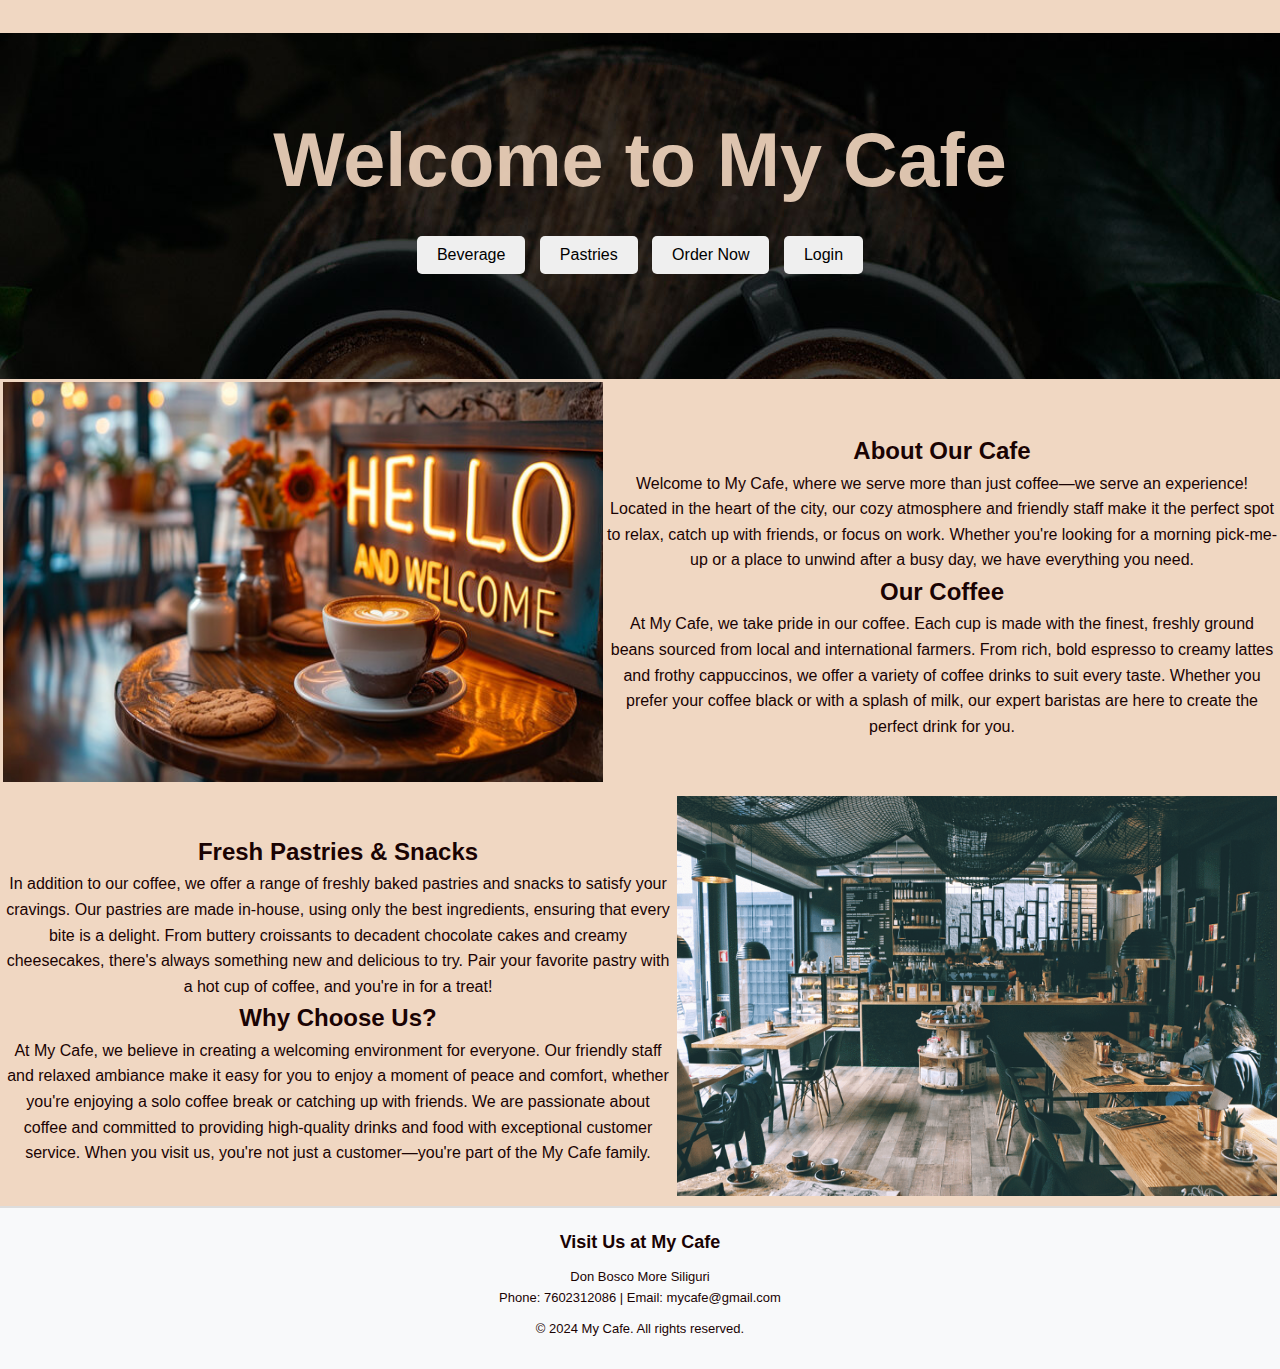
<file: index.html>
<!DOCTYPE html>
<html lang="en">
<head>
  <title>My Cafe</title>
  <link rel="stylesheet" href="style.css">
  <script defer src="script.js"></script>
</head>
<body>
  <header>
    <h1 style="font-size: 2cm;">Welcome to My Cafe</h1>
    <nav>
      <button onclick="navigateTo('menu.html')">Beverage</button>
      <button onclick="navigateTo('pastries.html')">Pastries</button>
      <button onclick="navigateTo('order.html')">Order Now</button>
      <button onclick="navigateTo('login.html')">Login</button>
    </nav>
  </header>
  <main>
    <section>
        <table>
          <tr>
            <td>
              <img src="20.jpg" alt="Our Cafe Interior" width="600" height="400">
            </td>
            <td>
              <h2>About Our Cafe</h2>
              <p>Welcome to My Cafe, where we serve more than just coffee—we serve an experience! Located in the heart of the city, our cozy atmosphere and friendly staff make it the perfect spot to relax, catch up with friends, or focus on work. Whether you're looking for a morning pick-me-up or a place to unwind after a busy day, we have everything you need.</p>
              <h2>Our Coffee</h2>
              <p>At My Cafe, we take pride in our coffee. Each cup is made with the finest, freshly ground beans sourced from local and international farmers. From rich, bold espresso to creamy lattes and frothy cappuccinos, we offer a variety of coffee drinks to suit every taste. Whether you prefer your coffee black or with a splash of milk, our expert baristas are here to create the perfect drink for you.</p>

            </tr>
        </table>
      </section>
  </main>
  <main>
    <section>
        <table>
          <tr>
            <td>
                <h2>Fresh Pastries & Snacks</h2>  
                <p>In addition to our coffee, we offer a range of freshly baked pastries and snacks to satisfy your cravings. Our pastries are made in-house, using only the best ingredients, ensuring that every bite is a delight. From buttery croissants to decadent chocolate cakes and creamy cheesecakes, there's always something new and delicious to try. Pair your favorite pastry with a hot cup of coffee, and you're in for a treat!</p>
                <h2>Why Choose Us?</h2>
                <p>At My Cafe, we believe in creating a welcoming environment for everyone. Our friendly staff and relaxed ambiance make it easy for you to enjoy a moment of peace and comfort, whether you're enjoying a solo coffee break or catching up with friends. We are passionate about coffee and committed to providing high-quality drinks and food with exceptional customer service. When you visit us, you're not just a customer—you're part of the My Cafe family.</p>

            </td>
            <td>
                <img src="21.png" width="600" height="400">
            </tr>
        </table>
      </section>
  </main>
  <footer style="background-color: #f8f9fa; padding: 20px; text-align: center; border-top: 2px solid #ddd;">
    <div style="font-size: large; margin-bottom: 10px;">
      <strong>Visit Us at My Cafe</strong>
    </div>
    <div style="margin-bottom: 10px;">
      <p style="margin: 0;">Don Bosco More Siliguri</p>
      <p style="margin: 0;">Phone: 7602312086 | Email: mycafe@gmail.com</p>
    </div>
    <div>
      <p style="margin: 0; font-size: small;">&copy; 2024 My Cafe. All rights reserved.</p>
    </div>
  </footer>
  
</body>
</html>
</file>
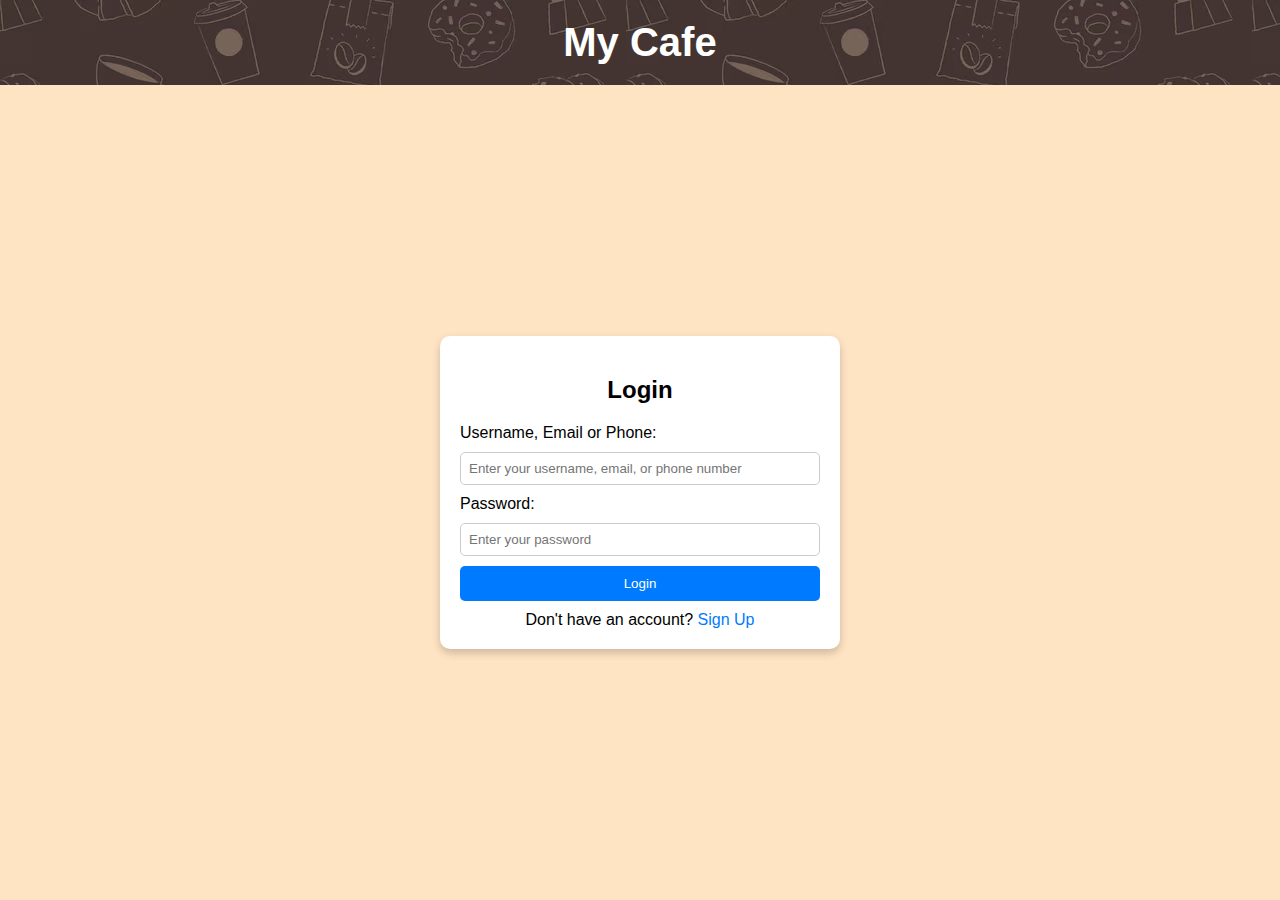
<file: login.html>
<!DOCTYPE html>
<html lang="en">
<head>
  <title>Login - My Cafe</title>
  <style>
    * {
      margin: 0;
      padding: 0;
      box-sizing: border-box;
    }
    body {
      font-family: Arial, sans-serif;
      height: 100vh;
      display: flex;
      flex-direction: column;
      overflow: hidden;
    }
    header {
      text-align: center;
      padding: 20px;
      background: url('a.avif');
      color: #fff;
    }
    main {
      flex-grow: 1;
      display: flex;
      justify-content: center;
      align-items: center;
      background-color: bisque;
    }
    .login-container {
      width: 400px;
      background-color: white; 
      padding: 20px;
      border-radius: 10px;
      box-shadow: 0 4px 8px rgba(0, 0, 0, 0.2); 
    }
    .login-container input {
      width: 100%;
      padding: 8px;
      margin: 10px 0;
      border: 1px solid #ccc;
      border-radius: 5px;
    }
    .login-container button {
      width: 100%;
      padding: 10px;
      background-color: #007bff;
      color: white;
      border: none;
      border-radius: 5px;
      cursor: pointer;
    }
    .login-container button:hover {
      background-color: #0056b3;
    }
    .login-container p {
      text-align: center;
      margin-top: 10px;
    }
    a {
      color: #007bff;
      text-decoration: none;
    }
  </style>
</head>
<body>
  <header>
    <h1 style="font-size: 2.5rem;">My Cafe</h1>
  </header>
  <main>
    <div class="login-container">
      <h2 style="text-align: center; padding: 20px;">Login</h2>
      <form onsubmit="handleLogin(event)">
        <label for="loginInput" style="font-size: 1rem;">Username, Email or Phone:</label><br>
        <input type="text" id="loginInput" required placeholder="Enter your username, email, or phone number"><br>

        <label for="password" style="font-size: 1rem;">Password:</label><br>
        <input type="password" id="password" required placeholder="Enter your password"><br>

        <button type="submit">Login</button>
      </form>
      <p>Don't have an account? <a href="signup.html">Sign Up</a></p>
    </div>
  </main>
</body>
<script>
  function handleLogin(event) {
    event.preventDefault();

    const loginInput = document.getElementById('loginInput').value.trim();
    const password = document.getElementById('password').value;

    const storedUsername = localStorage.getItem('username');
    const storedEmail = localStorage.getItem('email');
    const storedPhone = localStorage.getItem('phone');
    const storedPassword = localStorage.getItem('password');

    if ((loginInput === storedUsername || loginInput === storedEmail || loginInput === storedPhone) && password === storedPassword) {
      alert('Login successful! Welcome back!');
      window.location.href = 'index.html';
    } else {
      alert('Invalid username, email, or phone number, or password. Please try again.');
    }
  }
</script>
</html>
</file>
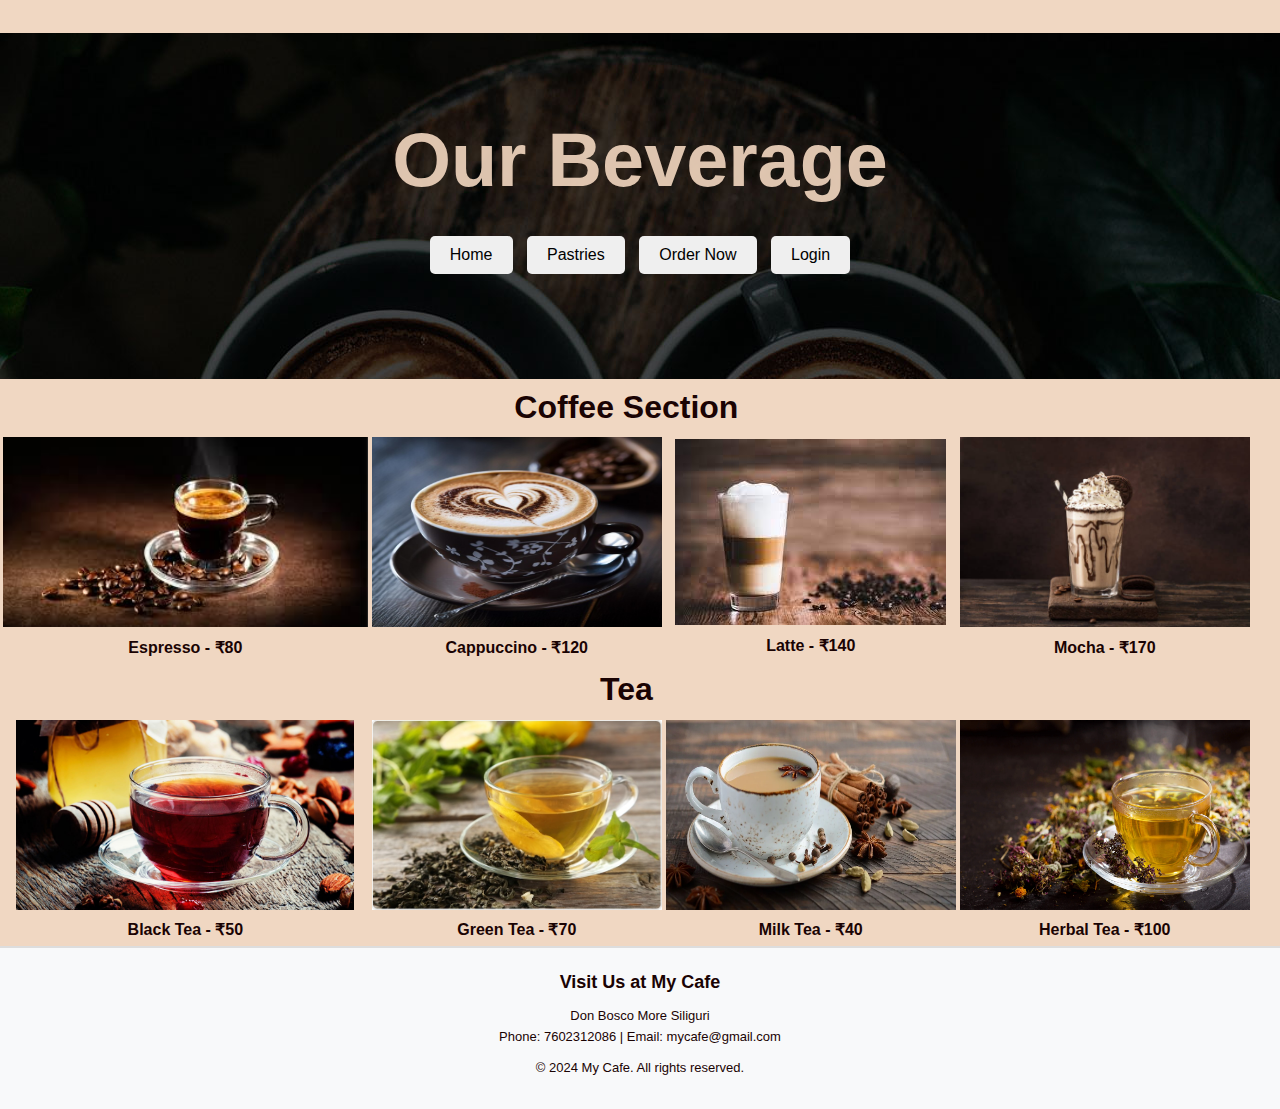
<file: menu.html>
<!DOCTYPE html>
<html lang="en">
<head>
  <title>Beverage - My Cafe</title>
  <link rel="stylesheet" href="style.css">
  <script defer src="script.js"></script>
</head>
<body>
  <header>
    <h1 style="font-size: 2cm;">Our Beverage</h1>
    <nav>
      <button onclick="navigateTo('index.html')">Home</button>
      <button onclick="navigateTo('pastries.html')">Pastries</button>
      <button onclick="navigateTo('order.html')">Order Now</button>
      <button onclick="navigateTo('login.html')">Login</button>
    </nav>
  </header>
  <main>
    <table style="width:97%">
        <th colspan="4" style="font-size:xx-large;">Coffee Section</th>
        <tr>
          <th>
            <div class="menu-item">
                <img src="4.jpg" alt="Espresso" height="190px">
                <p>Espresso - ₹80</p>
              </div>
          </th>
          <th>
            <div class="menu-item">
                <img src="5.jpg" alt="Cappuccino" height="190px" width="290px">
                <p>Cappuccino - ₹120</p>
              </div>
          </th>
          <th>
            <div class="menu-item">
                <img src="6.jpg" alt="Latte">
                <p>Latte - ₹140</p>
              </div>
          </th>
          <th>
            <div class="menu-item">
                <img src="7.jpg" alt="Mocha" height="190px" width="290px">
                <p>Mocha - ₹170</p>
              </div>
          </th>
        </tr>
        <th colspan="4" style="font-size: xx-large;">Tea</th>
        <tr>
          <th>
            <div class="menu-item">
                <img src="8.jpeg" alt="Black Tea" height="190px">
                <p>Black Tea - ₹50</p>
              </div>
          </th>
          <th>
            <div class="menu-item">
                <img src="9.jpg" alt="Green Tea" height="190px" width="290px">
                <p>Green Tea - ₹70</p>
              </div>
          </th>
          <th>
            <div class="menu-item">
                <img src="10.webp" alt="Milk Tea" height="190px" width="290px">
                <p>Milk Tea - ₹40</p>
              </div>
          </th>
          <th>
            <div class="menu-item">
                <img src="11.webp" alt="Herbal Tea" height="190px" width="290px">
                <p>Herbal Tea - ₹100</p>
              </div>
          </th>
        </tr>
      
      </table>
  </main>
  <footer style="background-color: #f8f9fa; padding: 20px; text-align: center; border-top: 2px solid #ddd;">
    <div style="font-size: large; margin-bottom: 10px;">
      <strong>Visit Us at My Cafe</strong>
    </div>
    <div style="margin-bottom: 10px;">
      <p style="margin: 0;">Don Bosco More Siliguri</p>
      <p style="margin: 0;">Phone: 7602312086 | Email: mycafe@gmail.com</p>
    </div>
    <div>
      <p style="margin: 0; font-size: small;">&copy; 2024 My Cafe. All rights reserved.</p>
    </div>
  </footer>
</html>
</file>
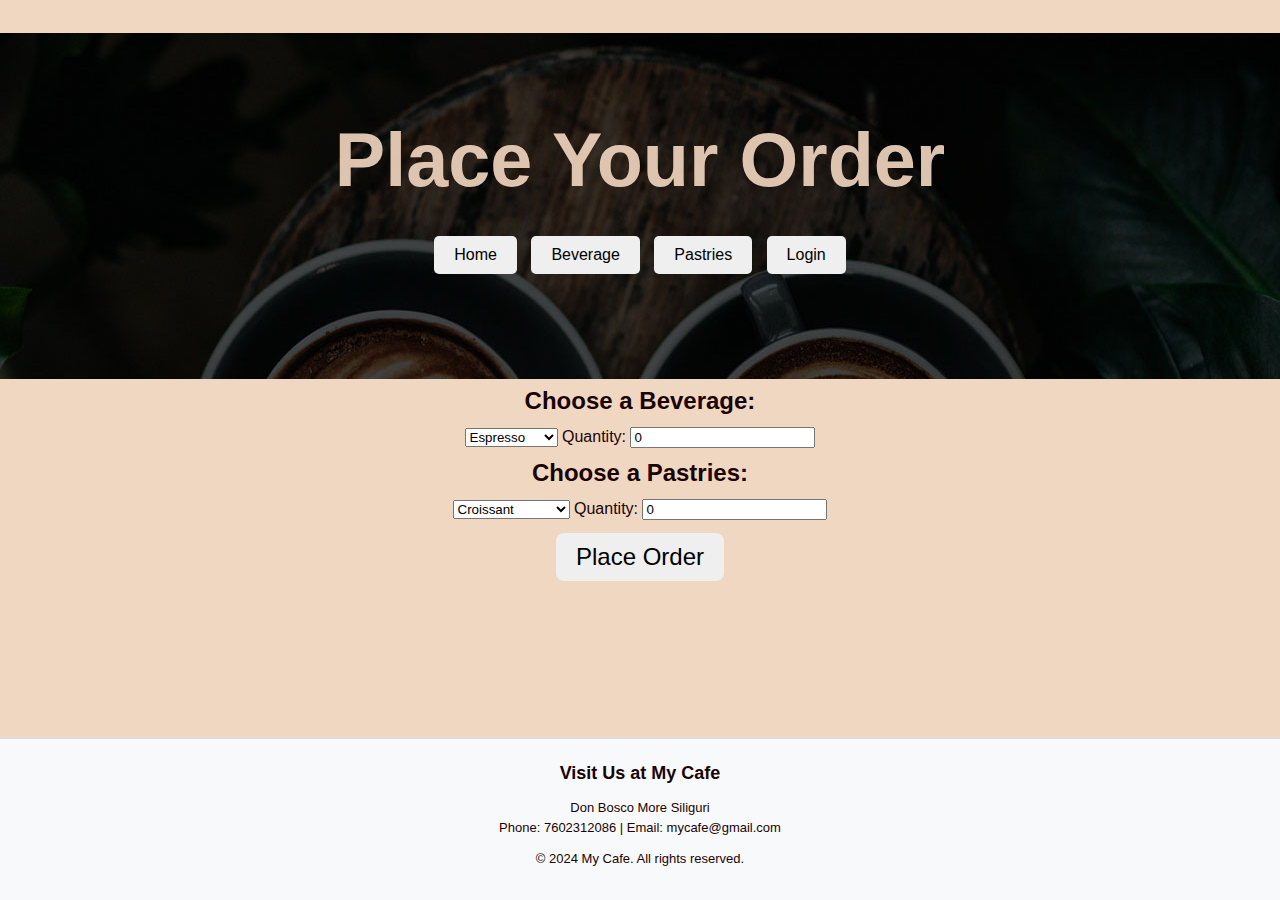
<file: order.html>
<!DOCTYPE html>
<html lang="en">
<head>
  <title>Order - My Cafe</title>
  <link rel="stylesheet" href="style.css">
  <script defer src="script.js"></script>
</head>
<body>
  <header>
    <h1 style="font-size: 2cm;">Place Your Order</h1>
    <nav>
      <button onclick="navigateTo('index.html')">Home</button>
      <button onclick="navigateTo('menu.html')">Beverage</button>
      <button onclick="navigateTo('pastries.html')">Pastries</button>
      <button onclick="navigateTo('login.html')">Login</button>
    </nav>
  </header>
  <main>
    <table style="width:100%">
        <th colspan="4" style="font-size: x-large;" >Choose a Beverage:</th>
        <tr>
          <td>
            <div class="menu-item">
                <select id="item">
                    <option value="espresso">Espresso</option>
                    <option value="cappuccino">Cappuccino</option>
                    <option value="latte">Latte</option>
                    <option value="mocha">Mocha</option>
                    <option value="Black Tea">Black Tea</option>
                    <option value="Green Tea">Green Tea</option>
                    <option value="Milk Tea">Milk Tea</option>
                    <option value="Herbal Tea">Herbal Tea</option>
                  </select>
                  <label for="quantity">Quantity:</label>
                  <input type="number" id="quantity" min="0" value="0">
            </div>
          </td>
        </tr>
        <th colspan="4" style="font-size: x-large;" >Choose a Pastries:</th>
        <tr>
          <td>
            <div class="menu-item">
                <select id="item">
                    <option value="Croissant">Croissant</option>
                    <option value="Muffin">Muffin</option>
                    <option value="Chocolate Cake">Chocolate Cake</option>
                    <option value="Cheesecake">Cheesecake</option>
                    <option value="Opera Cake">Opera Cake</option>
                    <option value="Chiffon Cake">Chiffon Cake</option>
                    <option value="Meringue Cake">Meringue Cake</option>
                    <option value="Cupcakes">Cupcakes</option>
                </select>
                <label for="quantity">Quantity:</label>
                <input type="number" id="quantity" min="0" value="0">
                

            </div>
          </td>
        </tr>
    </table> 
      <button type="button" onclick="placeOrder()" style="font-size: x-large;">Place Order</button>
    </form>
    <p id="orderMessage"></p>
  </main>
  <footer style="background-color: #f8f9fa; padding: 20px; text-align: center; border-top: 2px solid #ddd;">
    <div style="font-size: large; margin-bottom: 10px;">
      <strong>Visit Us at My Cafe</strong>
    </div>
    <div style="margin-bottom: 10px;">
      <p style="margin: 0;">Don Bosco More Siliguri</p>
      <p style="margin: 0;">Phone: 7602312086 | Email: mycafe@gmail.com</p>
    </div>
    <div>
      <p style="margin: 0; font-size: small;">&copy; 2024 My Cafe. All rights reserved.</p>
    </div>
  </footer>
</body>
</html>
</file>
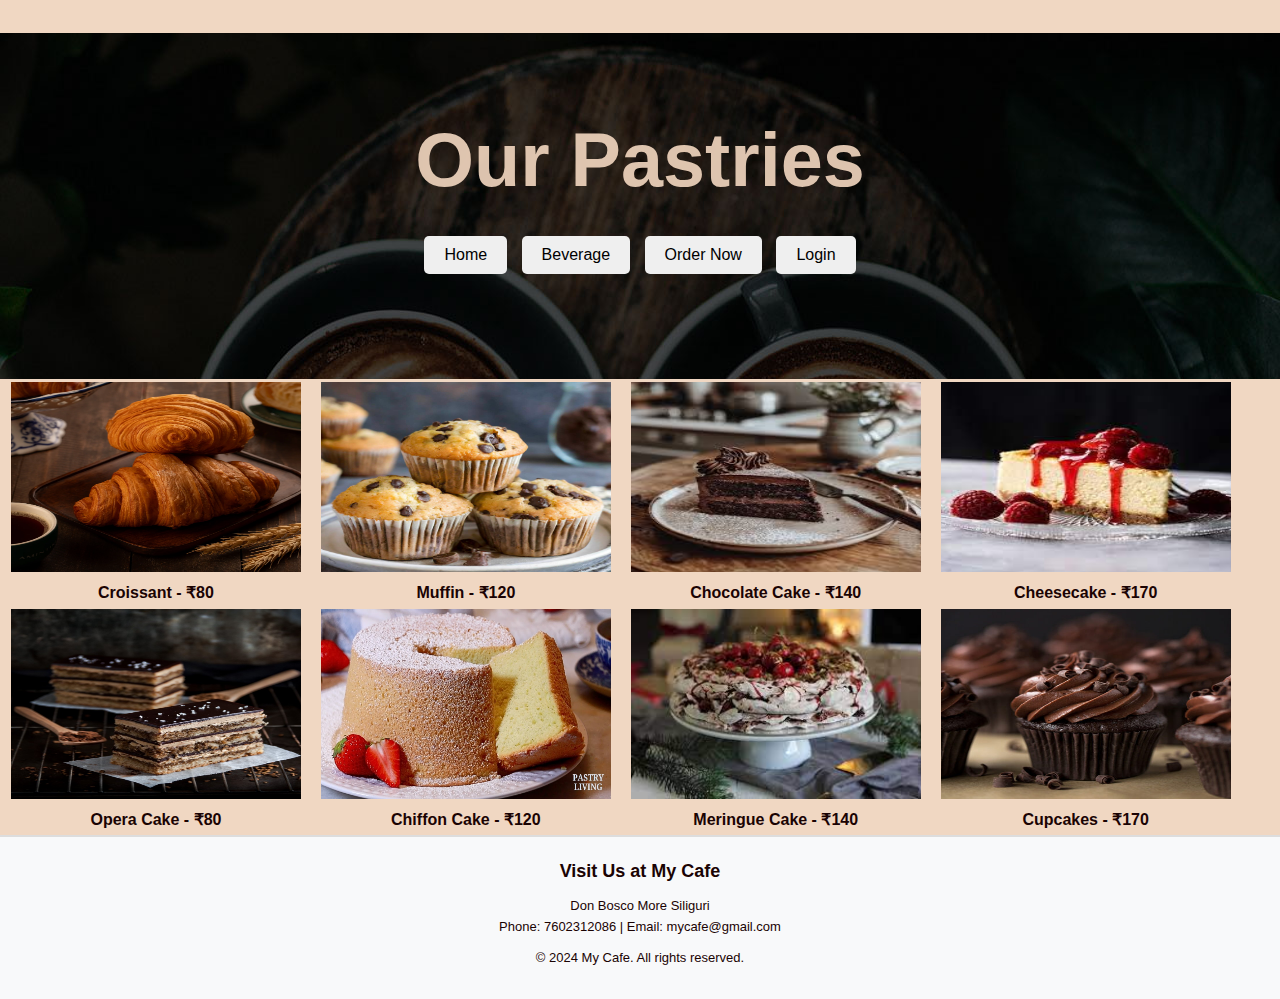
<file: pastries.html>
<!DOCTYPE html>
<html lang="en">
<head>
  <title>Pastries - My Cafe</title>
  <link rel="stylesheet" href="style.css">
  <script defer src="script.js"></script>
</head>
<body>
  <header>
    <h1 style="font-size: 2cm;">Our Pastries</h1>
    <nav>
      <button onclick="navigateTo('index.html')">Home</button>
      <button onclick="navigateTo('menu.html')">Beverage</button>
      <button onclick="navigateTo('order.html')">Order Now</button>
      <button onclick="navigateTo('login.html')">Login</button>
    </nav>
  </header>
  <main>
    <table style="width:97%">
        <tr>
          <th>
            <div class="menu-item">
                <img src="12.webp" alt="Croissant" height="190px" width="290px">
                <p>Croissant - ₹80</p>
              </div>
          </th>
          <th>
            <div class="menu-item">
                <img src="13.jpg" alt="Muffin" height="190px" width="290px">
                <p>Muffin - ₹120</p>
              </div>
          </th>
          <th>
            <div class="menu-item">
                <img src="14.jpg" alt="Chocolate Cake" height="190px" width="290px">
                <p>Chocolate Cake - ₹140</p>
              </div>
          </th>
          <th>
            <div class="menu-item">
                <img src="15.jpg" alt="Cheesecake" height="190px" width="290px">
                <p>Cheesecake - ₹170</p>
              </div>
          </th>
        </tr>
        <tr>
            <th>
              <div class="menu-item">
                  <img src="16.jpg" alt="Opera Cake" height="190px" width="290px">
                  <p>Opera Cake - ₹80</p>
                </div>
            </th>
            <th>
              <div class="menu-item">
                  <img src="17.jpg" alt="Chiffon" height="190px" width="290px">
                  <p>Chiffon Cake - ₹120</p>
                </div>
            </th>
            <th>
              <div class="menu-item">
                  <img src="18.jpg" alt="Meringue Cake" height="190px" width="290px">
                  <p>Meringue Cake - ₹140</p>
                </div>
            </th>
            <th>
              <div class="menu-item">
                  <img src="19.jpg" alt="Cupcakes" height="190px" width="290px">
                  <p>Cupcakes - ₹170</p>
                </div>
            </th>
          </tr>
      </table>
  </main>
  <footer style="background-color: #f8f9fa; padding: 20px; text-align: center; border-top: 2px solid #ddd;">
    <div style="font-size: large; margin-bottom: 10px;">
      <strong>Visit Us at My Cafe</strong>
    </div>
    <div style="margin-bottom: 10px;">
      <p style="margin: 0;">Don Bosco More Siliguri</p>
      <p style="margin: 0;">Phone: 7602312086 | Email: mycafe@gmail.com</p>
    </div>
    <div>
      <p style="margin: 0; font-size: small;">&copy; 2024 My Cafe. All rights reserved.</p>
    </div>
  </footer>
</body>
</html>
</file>
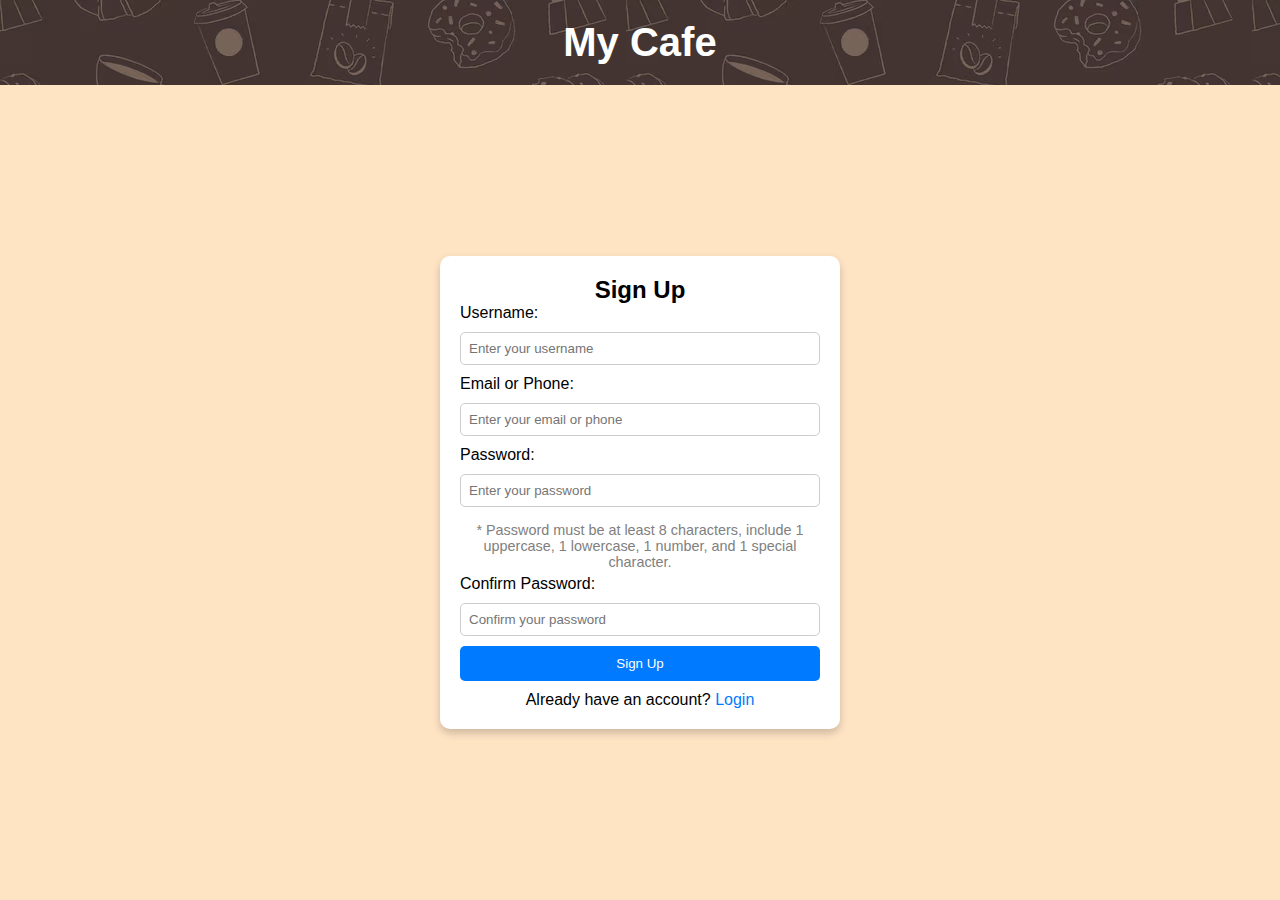
<file: signup.html>
<!DOCTYPE html>
<html lang="en">
<head>
  <title>Sign Up - My Cafe</title>
  <style>
    * {
      margin: 0;
      padding: 0;
      box-sizing: border-box;
    }
    body {
      font-family: Arial, sans-serif;
      height: 100vh;
      display: flex;
      flex-direction: column;
      overflow: hidden;
    }
    header {
      text-align: center;
      padding: 20px;
      background: url('a.avif');
      color: #fff;
    }
    main {
      flex-grow: 1;
      display: flex;
      justify-content: center;
      align-items: center;
      background-color: bisque;
    }
    .signup-container {
      width: 400px;
      background-color: white; 
      padding: 20px;
      border-radius: 10px;
      box-shadow: 0 4px 8px rgba(0, 0, 0, 0.2); 
    }
    .signup-container input {
      width: 100%;
      padding: 8px;
      margin: 10px 0;
      border: 1px solid #ccc;
      border-radius: 5px;
    }
    .signup-container button {
      width: 100%;
      padding: 10px;
      background-color: #007bff;
      color: white;
      border: none;
      border-radius: 5px;
      cursor: pointer;
    }
    .signup-container button:hover {
      background-color: #0056b3;
    }
    .signup-container p {
      text-align: center;
      margin-top: 10px;
    }
    a {
      color: #007bff;
      text-decoration: none;
    }
  </style>
</head>
<body>
  <header>
    <h1 style="font-size: 2.5rem;">My Cafe</h1>
  </header>
  <main>
    <div class="signup-container">
      <h2 style="text-align: center;">Sign Up</h2>
      <form onsubmit="handleSignUp(event)">
        <label for="username" style="font-size: 1rem;">Username:</label><br>
        <input type="text" id="username" required placeholder="Enter your username"><br>

        <label for="contact" style="font-size: 1rem;">Email or Phone:</label><br>
        <input type="text" id="contact" required placeholder="Enter your email or phone"><br>

        <label for="password" style="font-size: 1rem;">Password:</label><br>
        <input type="password" id="password" required placeholder="Enter your password"><br>
        <p id="passwordCriteria" style="font-size: 0.9rem; color: gray; margin: 5px 0;">
          * Password must be at least 8 characters, include 1 uppercase, 1 lowercase, 1 number, and 1 special character.
        </p>

        <label for="confirmPassword" style="font-size: 1rem;">Confirm Password:</label><br>
        <input type="password" id="confirmPassword" required placeholder="Confirm your password"><br>

        <button type="submit">Sign Up</button>
      </form>
      <p>Already have an account? <a href="login.html">Login</a></p>
    </div>
  </main>
</body>
<script>
  function handleSignUp(event) {
    event.preventDefault();

    const username = document.getElementById('username').value.trim();
    const contact = document.getElementById('contact').value.trim();
    const password = document.getElementById('password').value;
    const confirmPassword = document.getElementById('confirmPassword').value;

    const usernameRegex = /^[a-zA-Z0-9 _-]{3,16}$/;
    const emailRegex = /^[^\s@]+@[^\s@]+\.[^\s@]+$/;
    const phoneRegex = /^\d{10}$/; 
    const passwordRegex = /^(?=.*[a-z])(?=.*[A-Z])(?=.*\d)(?=.*[@$!%*?&])[A-Za-z\d@$!%*?&]{8,}$/;

    if (!usernameRegex.test(username)) {
      alert('Username must be 3-16 characters long and can only contain letters, numbers, spaces, underscores, or dashes.');
      return;
    }

    if (!emailRegex.test(contact) && !phoneRegex.test(contact)) {
      alert('Please enter a valid email address or 10-digit phone number.');
      return;
    }

    if (!passwordRegex.test(password)) {
      alert('Password does not meet the criteria. Please follow the instructions.');
      return;
    }
    if (password !== confirmPassword) {
      alert('Passwords do not match!');
      return;
    }

    localStorage.setItem('username', username);
    if (emailRegex.test(contact)) {
      localStorage.setItem('email', contact);
      localStorage.setItem('phone', null);
    } else if (phoneRegex.test(contact)) {
      localStorage.setItem('phone', contact);
      localStorage.setItem('email', null);
    }
    localStorage.setItem('password', password);

    alert('Sign up successful! Please log in.');
    window.location.href = 'login.html';
  }
</script>
</html>
</file>
<file: style.css>
body, h1, h2, p, ul, li, button {
    margin: 0;
    padding: 0;
    list-style: none;
    border: none;
    font-family: 'Arial', sans-serif;
    box-sizing: border-box;
}
  body {
    display: flex;
    flex-direction: column;
    background-color: #efd4bdeb;
    background-size: cover;
    color: #1a0303;
    line-height: 1.6;
  }
  header {
    background: url('1.jpg') no-repeat bottom center fixed;
    color:#efd4bdeb;
    padding: 100px;
    text-align: center;
    position: sticky;
    top: 0;
    z-index: 1000;
  }
  
  header h1 {
    margin-bottom: 10px;
    font-size: 3.5rem;
    font-weight: bold;
  }
  
  nav button {
    padding: 10px 20px;
    margin: 5px;
    border-radius: 5px;
    font-size: 1rem;
    cursor: pointer;
    transition: 0.3s;
  }
  
  nav button:hover {
    background: #ff7043;
  }
  
main{
    text-align: center;
    flex: 1;
}


footer {
  text-align: center;
  background-color: #f8f8f8; 
  padding: 10px;
}
footer div {
  margin-bottom: 10px;
}

footer a {
  margin: 0 10px;
  text-decoration: none;
  color: #555;
  transition: color 0.3s ease;
}

footer a:hover {
  color: #000;
}

footer p {
  margin: 0;
  font-size: small;
}
button{
  padding: 10px 20px;
  margin: 8px;
  border-radius: 8px;
}
html, body {
  height: 100%;
  margin: 0;
}
</file>
